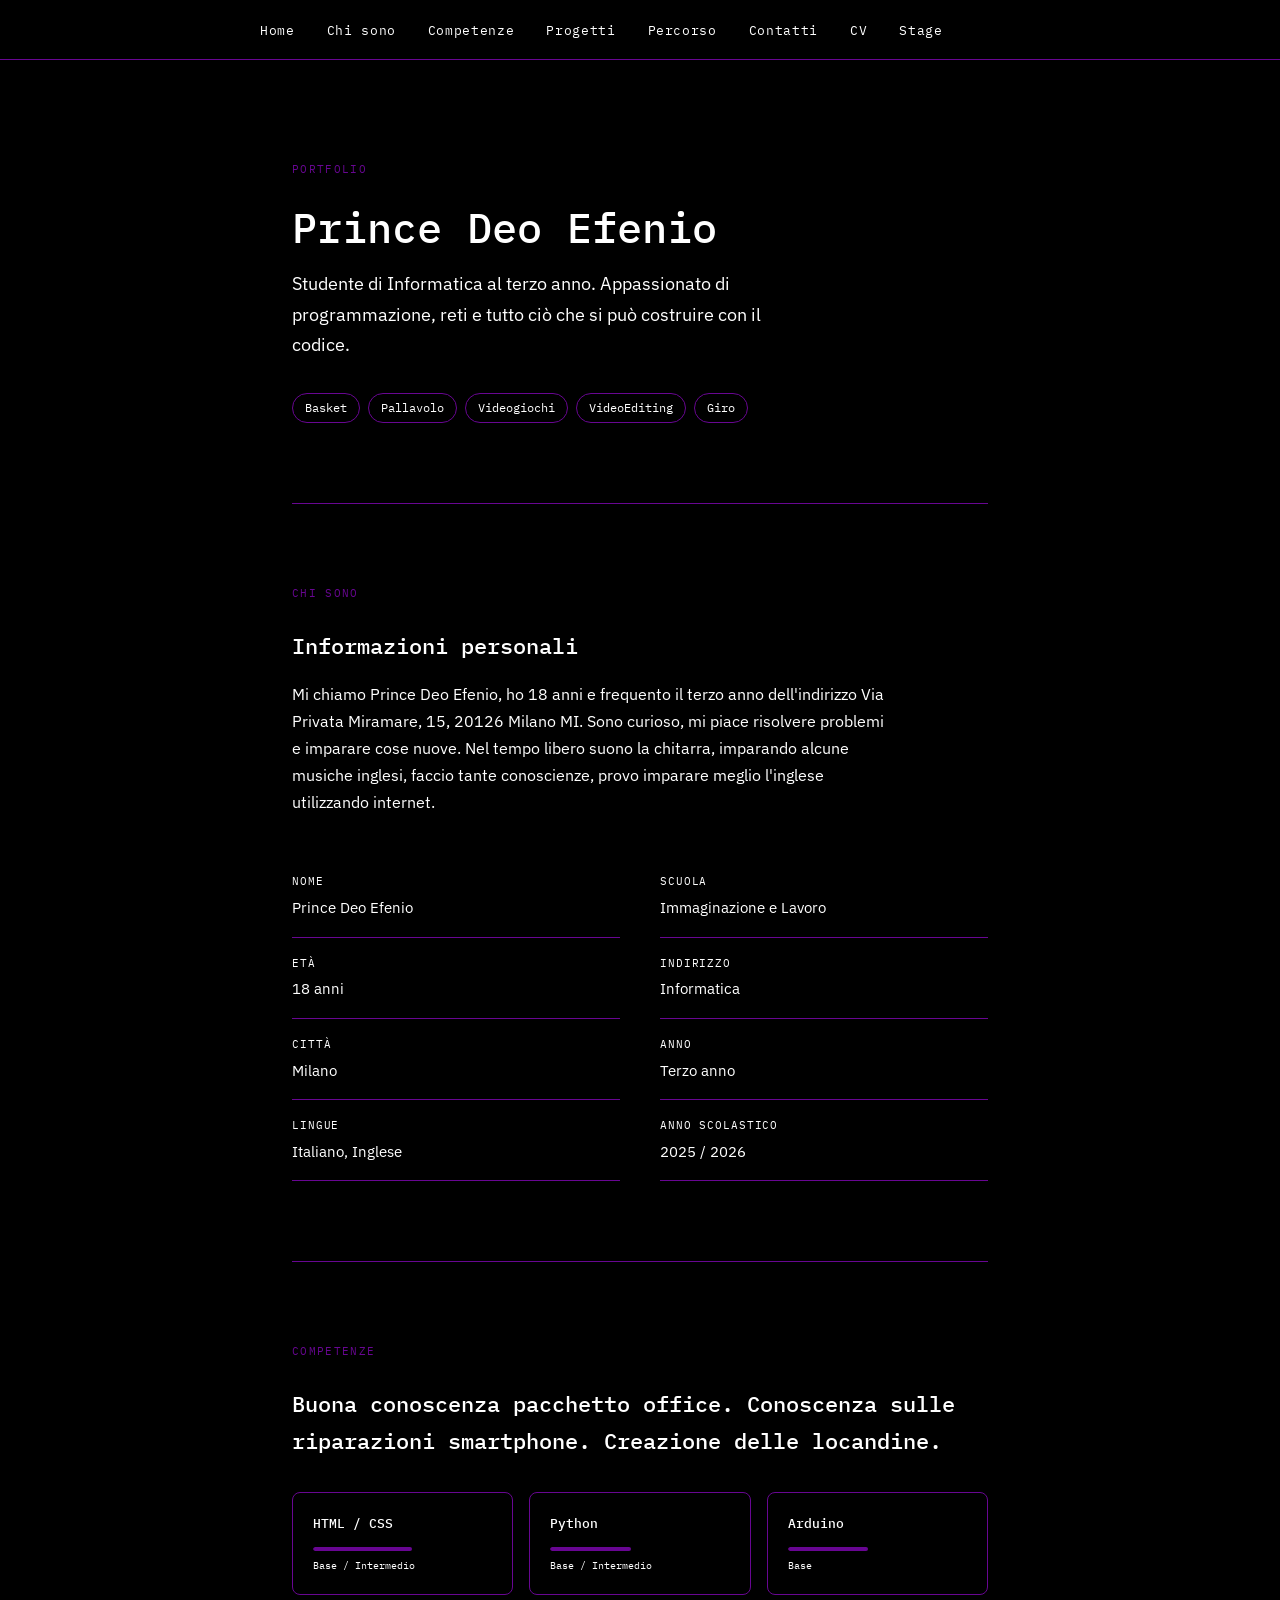
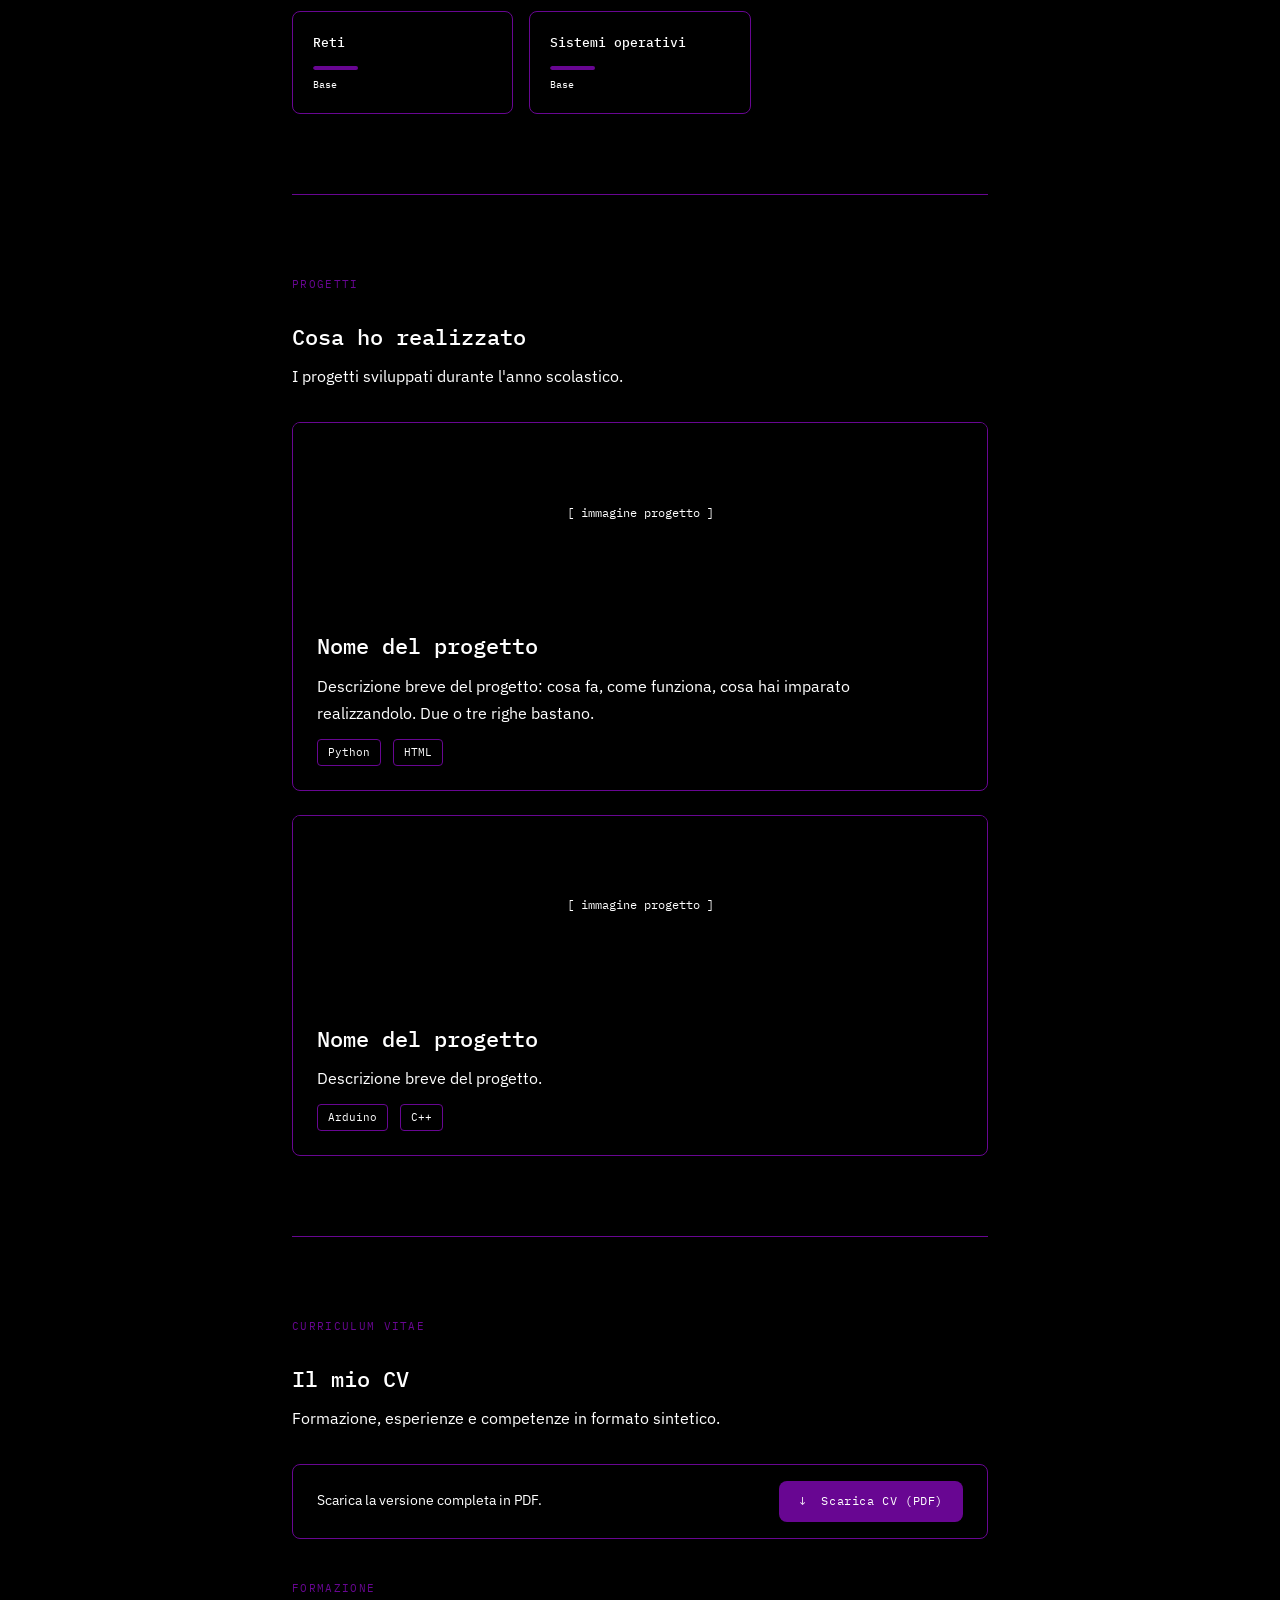
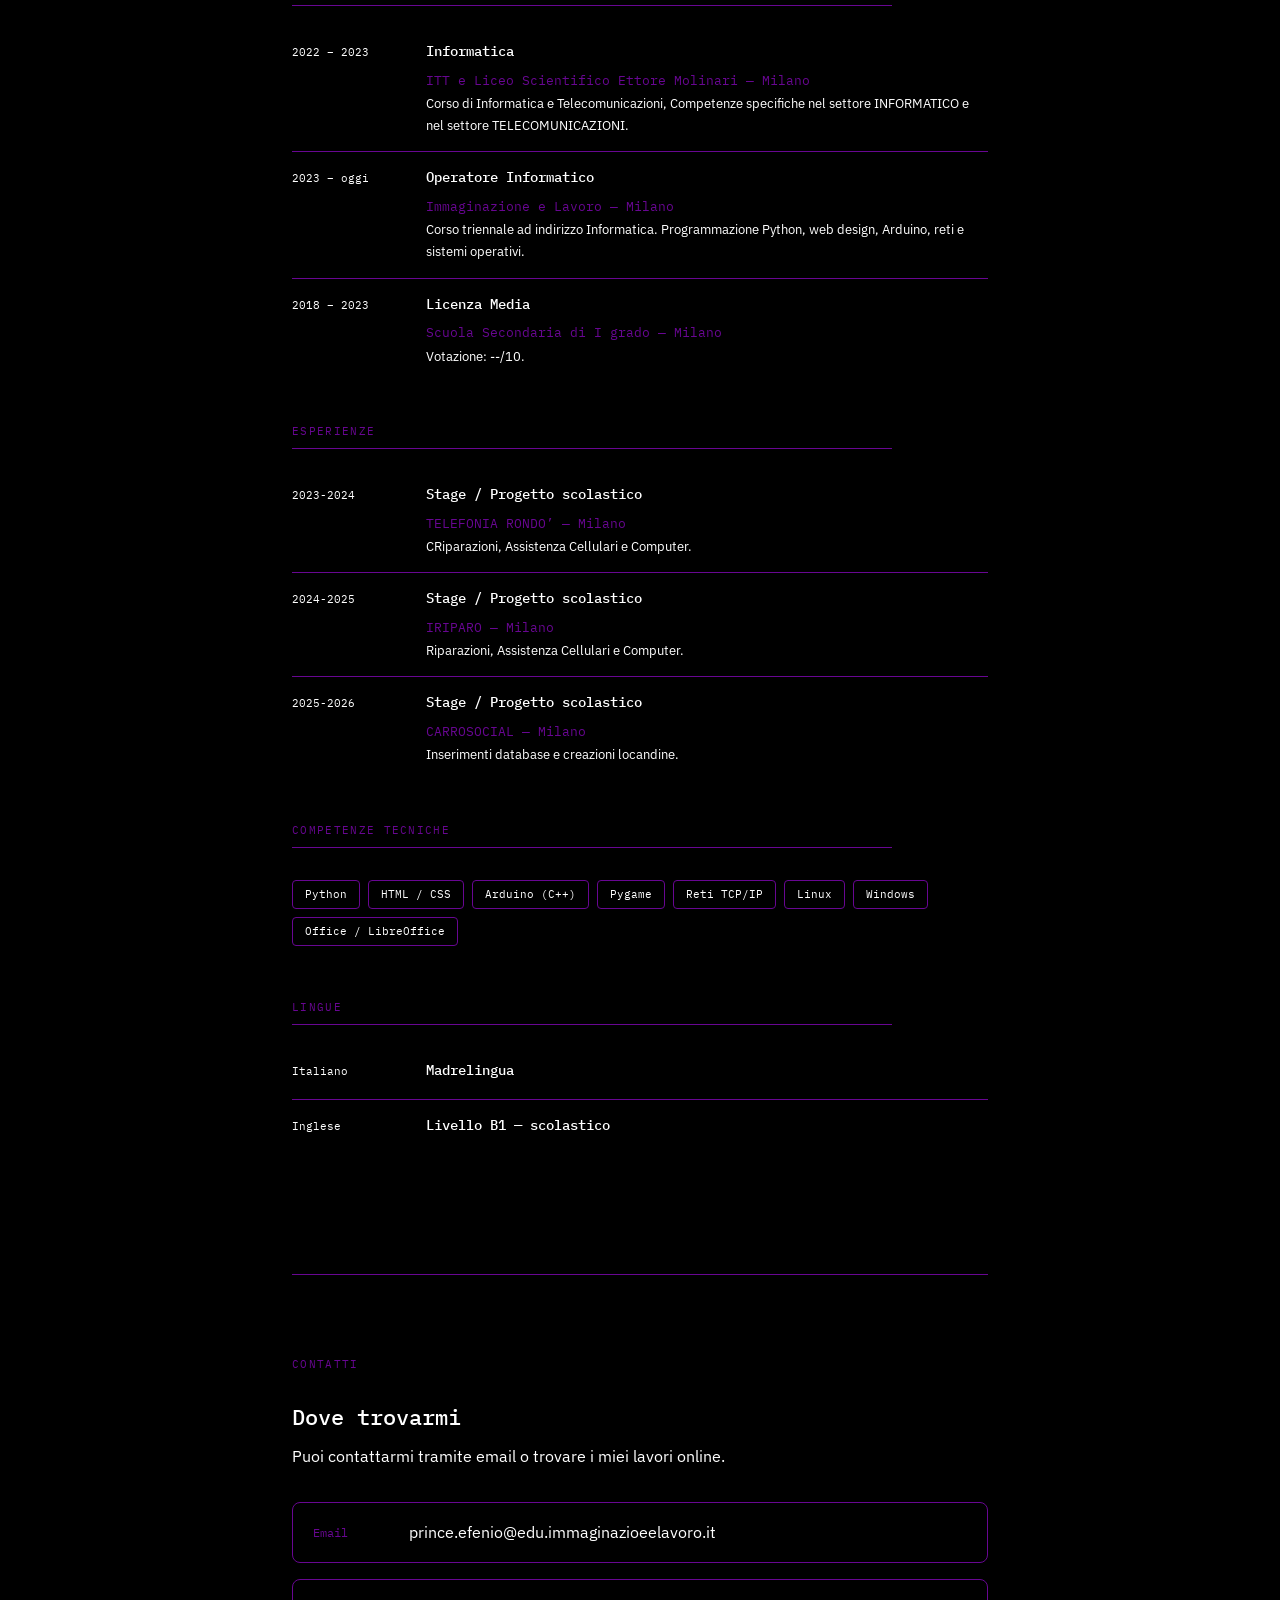
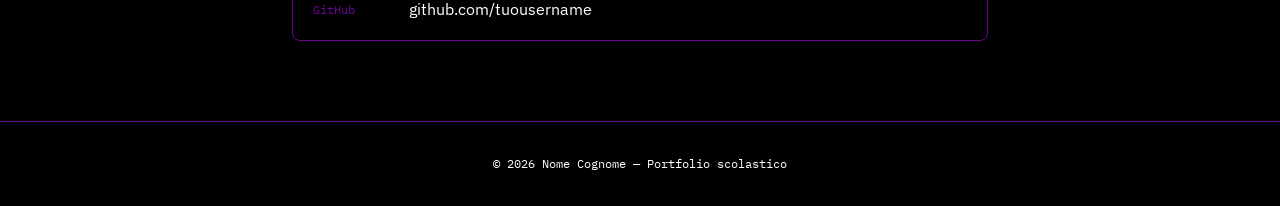
<file: index.html>
<!DOCTYPE html>
<html lang="it">
<head>
  <meta charset="UTF-8" />
  <meta name="viewport" content="width=device-width, initial-scale=1.0"/>

  <!-- ✏️ MODIFICA: cambia il titolo con il tuo nome -->
  <title>Nome Cognome — Portfolio</title>

  <link rel="preconnect" href="https://fonts.googleapis.com">
  <link href="https://fonts.googleapis.com/css2?family=IBM+Plex+Sans:wght@300;400;500&family=IBM+Plex+Mono:wght@400;500&display=swap" rel="stylesheet">
  <link rel="stylesheet" href="style.css">
</head>

<body>

  <!-- NAVIGAZIONE -->
  <nav>
    <ul>
      <!-- ✏️ puoi cambiare le voci del menu -->
      <li><a href="#hero">Home</a></li>
      <li><a href="#chi-sono">Chi sono</a></li>
      <li><a href="#competenze">Competenze</a></li>
      <li><a href="#progetti">Progetti</a></li>
      <li><a href="#percorso">Percorso</a></li>
      <li><a href="#contatti">Contatti</a></li>
      <li><a href="#cv">CV</a></li>
      <li><a href="./stage.html">Stage</a></li>
    </ul>
  </nav>

  <main>

    <!-- ==========================================
         HERO — presentazione iniziale
         ========================================== -->
    <section id="hero">
      <p class="etichetta">Portfolio</p>

      <!-- ✏️ MODIFICA: il tuo nome e cognome -->
      <h1>Prince Deo Efenio</h1>

      <!-- ✏️ MODIFICA: una frase breve su di te -->
      <p class="sottotitolo">
        Studente di Informatica al terzo anno. Appassionato di programmazione,
        reti e tutto ciò che si può costruire con il codice.
      </p>

      <!-- ✏️ MODIFICA: le parole chiave che ti descrivono -->
      <div class="tag-list">
        <span class="tag">Basket</span>
        <span class="tag">Pallavolo</span>
        <span class="tag">Videogiochi</span>
        <span class="tag">VideoEditing</span>
        <span class="tag">Giro</span>
      </div>
    </section>

    <!-- ==========================================
         CHI SONO
         ========================================== -->
    <section id="chi-sono">
      <p class="etichetta">Chi sono</p>
      <h2>Informazioni personali</h2>

      <!-- ✏️ MODIFICA: scrivi qualcosa su di te -->
      <p style="margin-top: 16px;">
        Mi chiamo Prince Deo Efenio, ho 18 anni e frequento il terzo anno
        dell'indirizzo Via Privata Miramare, 15, 20126 Milano MI. Sono curioso,
        mi piace risolvere problemi e imparare cose nuove.
        Nel tempo libero suono la chitarra, imparando alcune musiche inglesi,
        faccio tante conoscienze, provo imparare meglio l'inglese utilizzando internet.
      </p>

      <div class="griglia-2col" style="margin-top: 40px;">
        <div>
          <!-- ✏️ MODIFICA: le tue informazioni -->
          <div class="info-riga">
            <span>Nome</span>
            <span>Prince Deo Efenio</span>
          </div>
          <div class="info-riga">
            <span>Età</span>
            <span>18 anni</span>
          </div>
          <div class="info-riga">
            <span>Città</span>
            <span>Milano</span>
          </div>
          <div class="info-riga">
            <span>Lingue</span>
            <span>Italiano, Inglese</span>
          </div>
        </div>
        <div>
          <div class="info-riga">
            <span>Scuola</span>
            <span>Immaginazione e Lavoro</span>
          </div>
          <div class="info-riga">
            <span>Indirizzo</span>
            <span>Informatica</span>
          </div>
          <div class="info-riga">
            <span>Anno</span>
            <span>Terzo anno</span>
          </div>
          <div class="info-riga">
            <span>Anno scolastico</span>
            <span>2025 / 2026</span>
          </div>
        </div>
      </div>
    </section>

    <!-- ==========================================
         COMPETENZE
         ========================================== -->
    <section id="competenze">
      <p class="etichetta">Competenze</p>
      <h2>
        Buona conoscenza pacchetto office. Conoscenza sulle riparazioni smartphone. Creazione delle locandine.      </h2>
      <p style="margin-top: 8px;">
      
      </p>

      <!-- ✏️ MODIFICA: le tue competenze e il livello (da 0% a 100%) -->
      <div class="competenze-griglia">

        <div class="competenza-card">
          <h3>HTML / CSS</h3>
          <div class="barra-contenitore">
            <div class="barra" style="width: 55%"></div>
          </div>
          <p class="livello-label">Base / Intermedio</p>
        </div>

        <div class="competenza-card">
          <h3>Python</h3>
          <div class="barra-contenitore">
            <div class="barra" style="width: 45%"></div>
          </div>
          <p class="livello-label">Base / Intermedio</p>
        </div>

        <div class="competenza-card">
          <h3>Arduino</h3>
          <div class="barra-contenitore">
            <div class="barra" style="width: 45%"></div>
          </div>
          <p class="livello-label">Base</p>
        </div>

        <div class="competenza-card">
          <h3>Reti</h3>
          <div class="barra-contenitore">
            <div class="barra" style="width: 25%"></div>
          </div>
          <p class="livello-label">Base</p>
        </div>

        <div class="competenza-card">
          <h3>Sistemi operativi</h3>
          <div class="barra-contenitore">
            <div class="barra" style="width: 25%"></div>
          </div>
          <p class="livello-label">Base</p>
        </div>

        <!-- ✏️ aggiungi altre competenze copiando il blocco sopra -->

      </div>
    </section>

    <!-- ==========================================
         PROGETTI
         ========================================== -->
    <section id="progetti">
      <p class="etichetta">Progetti</p>
      <h2>Cosa ho realizzato</h2>
      <p style="margin-top: 8px;">
        I progetti sviluppati durante l'anno scolastico.
      </p>

      <div class="progetti-lista">

        <!-- PROGETTO 1 — ✏️ MODIFICA con il tuo progetto -->
        <div class="progetto-card">
          <div class="progetto-immagine">
            <!-- ✏️ sostituisci questo placeholder con un'immagine del progetto:
                 <img src="screenshot-progetto.jpg" alt="Nome progetto" style="width:100%;height:100%;object-fit:cover;">
            -->
            [ immagine progetto ]
          </div>
          <div class="progetto-corpo">
            <h2>Nome del progetto</h2>
            <p style="margin-top: 8px;">
              Descrizione breve del progetto: cosa fa, come funziona, cosa hai imparato
              realizzandolo. Due o tre righe bastano.
            </p>
            <div class="progetto-meta">
              <!-- ✏️ aggiungi i linguaggi / strumenti usati -->
              <span class="badge">Python</span>
              <span class="badge">HTML</span>
            </div>
            <!-- ✏️ se hai un link al progetto, inseriscilo qui -->
            <!-- <a href="#" class="progetto-link">→ Vedi il progetto</a> -->
          </div>
        </div>

        <!-- PROGETTO 2 — ✏️ MODIFICA con il tuo progetto -->
        <div class="progetto-card">
          <div class="progetto-immagine">[ immagine progetto ]</div>
          <div class="progetto-corpo">
            <h2>Nome del progetto</h2>
            <p style="margin-top: 8px;">
              Descrizione breve del progetto.
            </p>
            <div class="progetto-meta">
              <span class="badge">Arduino</span>
              <span class="badge">C++</span>
            </div>
          </div>
        </div>

        <!-- ✏️ copia un blocco qui sopra per aggiungere altri progetti -->

      </div>
    </section>

    <!-- ==========================================
         CV
         ========================================== -->
    <section id="cv">
      <p class="etichetta">Curriculum Vitae</p>
      <h2>Il mio CV</h2>
      <p style="margin-top: 8px;">
        Formazione, esperienze e competenze in formato sintetico.
      </p>

      <!-- BOTTONE DOWNLOAD PDF -->
      <div class="cv-download-bar">
        <p>Scarica la versione completa in PDF.</p>
        <!-- ✏️ MODIFICA: sostituisci "cv.pdf" con il nome del tuo file PDF -->
        <a href=".doc/Prince_Deo_Efenio_CV.pdf" download="Prince_Deo_Efenio_CV.pdf" class="btn-scarica">
          ↓ &nbsp;Scarica CV (PDF)
        </a>
      </div>

      <!-- FORMAZIONE -->
      <div class="cv-blocco">
        <p class="cv-blocco-titolo">Formazione</p>

        <!-- ✏️ MODIFICA: il tuo percorso scolastico -->
        <div class="cv-riga">
          <span class="cv-periodo">2022 – 2023</span>
          <div class="cv-contenuto">
            <h3>Informatica</h3>
            <span class="cv-luogo">ITT e Liceo Scientifico Ettore Molinari — Milano</span>
            <p>Corso di Informatica e Telecomunicazioni,
                Competenze specifiche nel settore INFORMATICO e nel settore TELECOMUNICAZIONI.</p>
          </div>
        </div>

        <div class="cv-riga">
          <span class="cv-periodo">2023 – oggi</span>
          <div class="cv-contenuto">
            <h3>Operatore Informatico</h3>
            <span class="cv-luogo">Immaginazione e Lavoro — Milano</span>
            <p>Corso triennale ad indirizzo Informatica. Programmazione Python,
               web design, Arduino, reti e sistemi operativi.</p>
          </div>
        </div>

        <div class="cv-riga">
          <span class="cv-periodo">2018 – 2023</span>
          <div class="cv-contenuto">
            <h3>Licenza Media</h3>
            <!-- ✏️ MODIFICA: la tua scuola media -->
            <span class="cv-luogo">Scuola Secondaria di I grado — Milano</span>
            <p>Votazione: --/10.</p>
          </div>
        </div>

        <!-- ✏️ aggiungi altri blocchi copiando una cv-riga -->
      </div>

      <!-- ESPERIENZE -->
      <div class="cv-blocco">
        <p class="cv-blocco-titolo">Esperienze</p>

        <!-- ✏️ MODIFICA: aggiungi stage, lavori, volontariato, ecc. -->
        <div class="cv-riga">
          <span class="cv-periodo">2023-2024</span>
          <div class="cv-contenuto">
            <h3>Stage / Progetto scolastico</h3>
            <!-- ✏️ MODIFICA: azienda o contesto -->
            <span class="cv-luogo">TELEFONIA RONDO’ — Milano</span>
            <p>CRiparazioni, Assistenza Cellulari e Computer.</p>
          </div>
        </div>
        

                <div class="cv-riga">
          <span class="cv-periodo">2024-2025</span>
          <div class="cv-contenuto">
            <h3>Stage / Progetto scolastico</h3>
            <!-- ✏️ MODIFICA: azienda o contesto -->
            <span class="cv-luogo">IRIPARO — Milano</span>
            <p>Riparazioni, Assistenza Cellulari e Computer.</p>
          </div>
        </div>



                <div class="cv-riga">
          <span class="cv-periodo">2025-2026</span>
          <div class="cv-contenuto">
            <h3>Stage / Progetto scolastico</h3>
            <!-- ✏️ MODIFICA: azienda o contesto -->
            <span class="cv-luogo">CARROSOCIAL — Milano</span>
            <p>Inserimenti database e creazioni locandine.</p>
          </div>
        </div>

        <!-- ✏️ se non hai esperienze lavorative ancora, puoi rimuovere
             questa sezione o usarla per progetti extrascolastici -->
      </div>

      <!-- COMPETENZE TECNICHE -->
      <div class="cv-blocco">
        <p class="cv-blocco-titolo">Competenze tecniche</p>
        <!-- ✏️ MODIFICA: le tue competenze -->
        <div class="cv-skill-lista">
          <span class="cv-skill">Python</span>
          <span class="cv-skill">HTML / CSS</span>
          <span class="cv-skill">Arduino (C++)</span>
          <span class="cv-skill">Pygame</span>
          <span class="cv-skill">Reti TCP/IP</span>
          <span class="cv-skill">Linux</span>
          <span class="cv-skill">Windows</span>
          <span class="cv-skill">Office / LibreOffice</span>
        </div>
      </div>

      <!-- LINGUE -->
      <div class="cv-blocco">
        <p class="cv-blocco-titolo">Lingue</p>

        <div class="cv-riga">
          <span class="cv-periodo">Italiano</span>
          <div class="cv-contenuto">
            <h3>Madrelingua</h3>
          </div>
        </div>

        <div class="cv-riga">
          <span class="cv-periodo">Inglese</span>
          <div class="cv-contenuto">
            <!-- ✏️ MODIFICA: il tuo livello -->
            <h3>Livello B1 — scolastico</h3>
          </div>
        </div>
      </div>

    </section>

    <!-- ==========================================
         CONTATTI
         ========================================== -->
    <section id="contatti">
      <p class="etichetta">Contatti</p>
      <h2>Dove trovarmi</h2>
      <p style="margin-top: 8px;">
        Puoi contattarmi tramite email o trovare i miei lavori online.
      </p>

      <div class="contatti-lista">

        <!-- ✏️ MODIFICA: la tua email -->
        <a href="/cdn-cgi/l/email-protection#3b4f4e5a7b5e565a525715524f" class="contatto-riga">
          <span class="contatto-icona">Email</span>
          <span><span class="__cf_email__" data-cfemail="5d29283c1d38303c3431733429">prince.efenio@edu.immaginazioeelavoro.it</span></span>
        </a>

        <!-- ✏️ MODIFICA: il tuo profilo GitHub (se ce l'hai) -->
        <a href="https://github.com/tuousername" class="contatto-riga" target="_blank">
          <span class="contatto-icona">GitHub</span>
          <span>github.com/tuousername</span>
        </a>

        <!-- ✏️ aggiungi altri link (LinkedIn, ecc.) copiando il blocco sopra
             oppure cancella quelli che non usi -->

      </div>
    </section>

    

  </main>

    <footer>
    <!-- ✏️ MODIFICA: il tuo nome -->
    © 2026 Nome Cognome — Portfolio scolastico
  </footer>

</body>
</html>
</file>
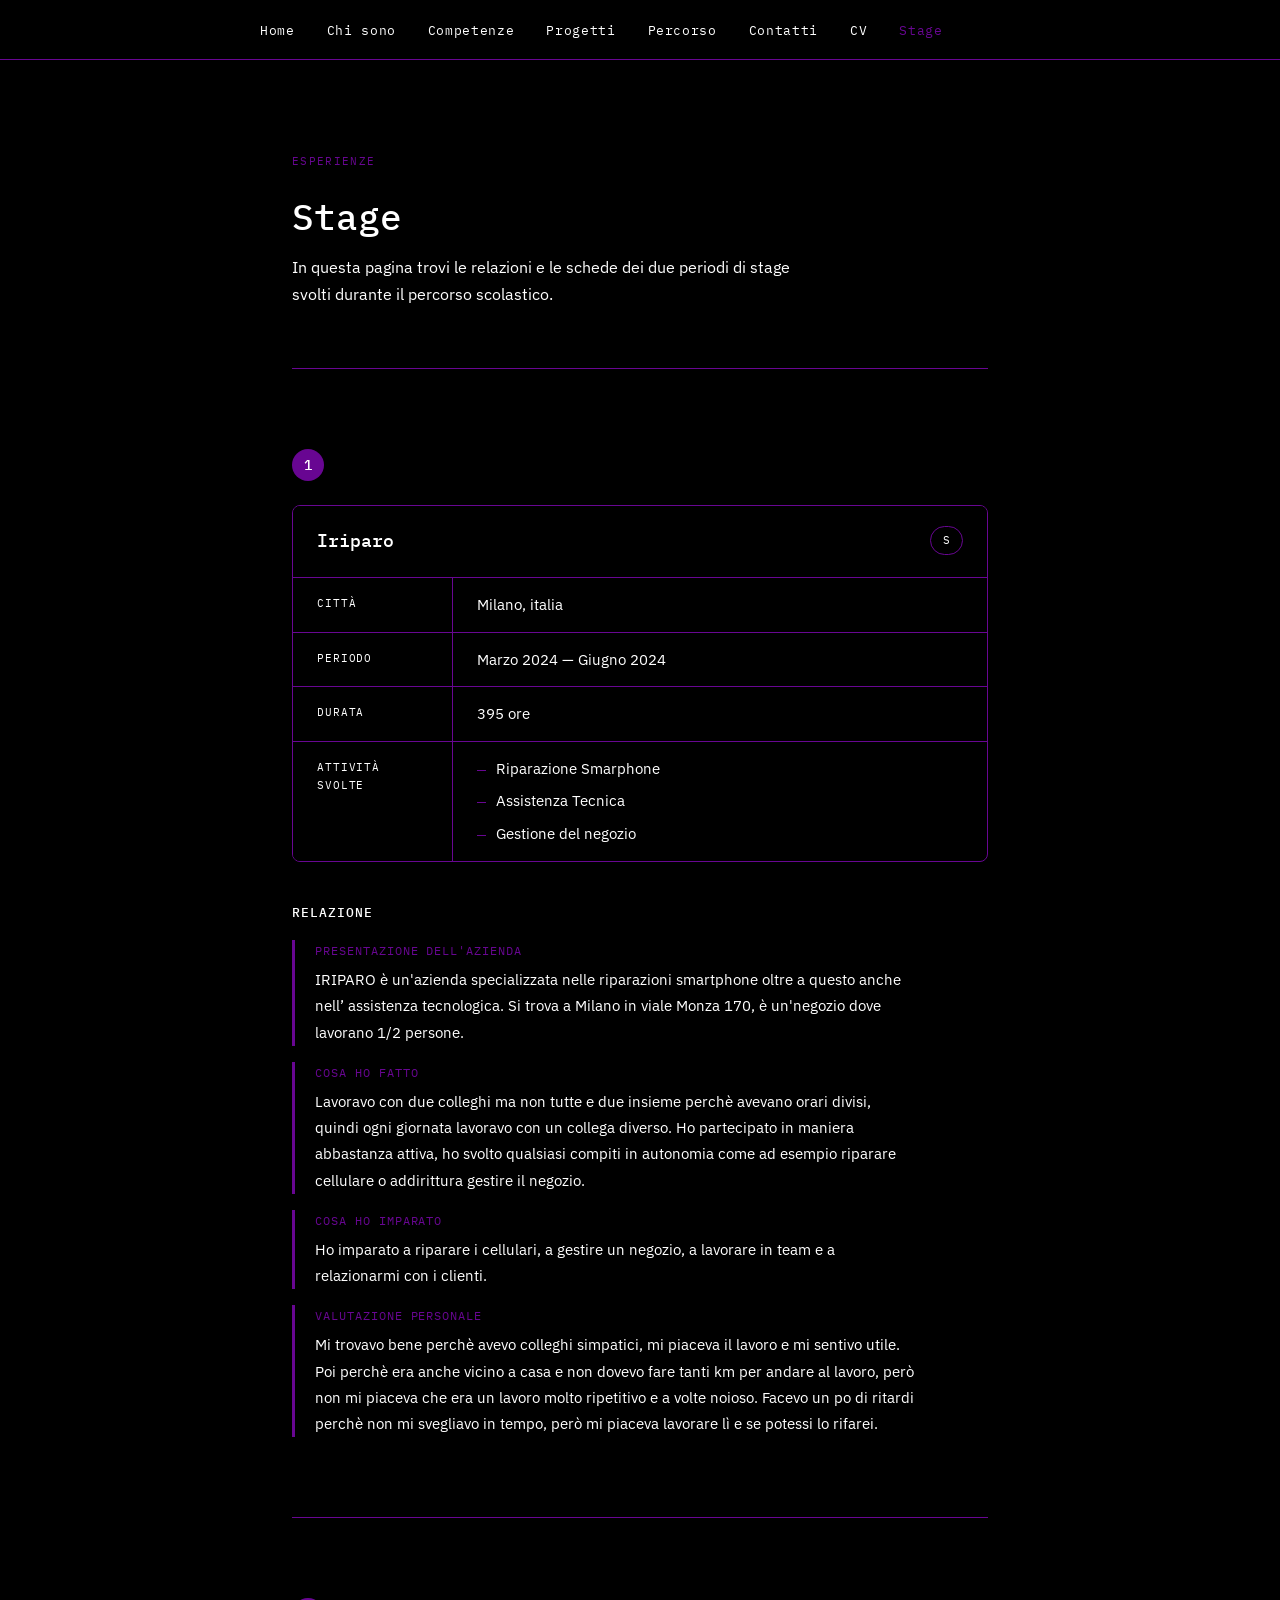
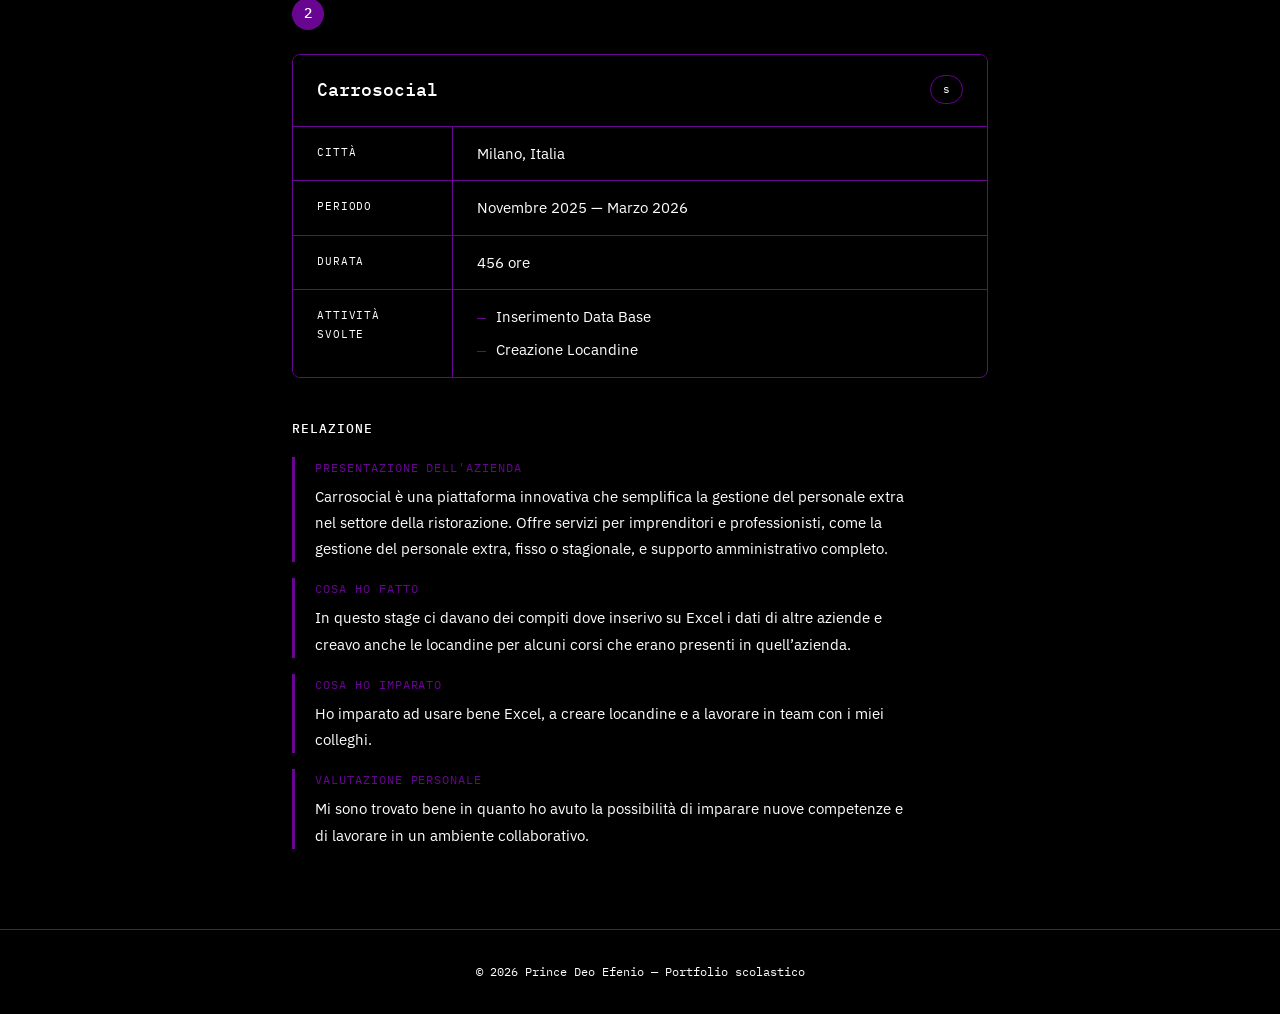
<file: stage.html>
<!DOCTYPE html>
<html lang="it">
<head>
  <meta charset="UTF-8" />
  <meta name="viewport" content="width=device-width, initial-scale=1.0"/>

  <!-- ✏️ MODIFICA: cambia il titolo con il tuo nome -->
  <title>Nome Cognome — Stage</title>

  <link rel="preconnect" href="https://fonts.googleapis.com">
  <link href="https://fonts.googleapis.com/css2?family=IBM+Plex+Sans:wght@300;400;500&family=IBM+Plex+Mono:wght@400;500&display=swap" rel="stylesheet">
  <link rel="stylesheet" href="style.css">
</head>

<body class="pagina-stage">

  <!-- NAVIGAZIONE -->
  <nav>
    <ul>
      <!-- ✏️ MODIFICA: stessi link del tuo portfolio -->
      <li><a href="./index.html">Home</a></li>
      <li><a href="index.html#chi-sono">Chi sono</a></li>
      <li><a href="./index.html#competenze">Competenze</a></li>
      <li><a href="./index.html#progetti">Progetti</a></li>
      <li><a href="./index.html#percorso">Percorso</a></li>
      <li><a href="./index.html#contatti">Contatti</a></li>
      <li><a href="./index.html#cv">CV</a></li>
      <li><a href="./stage.html" class="attivo">Stage</a></li>
    </ul>
  </nav>

  <main>

    <!-- INTESTAZIONE -->
    <section id="intro">
      <p class="etichetta">Esperienze</p>
      <h1>Stage</h1>
      <p>
        In questa pagina trovi le relazioni e le schede dei due periodi
        di stage svolti durante il percorso scolastico.
      </p>
    </section>


    <!-- ==========================================
         STAGE 1
         ========================================== -->
    <section id="stage-1">

      <div class="numero-stage">1</div>

      <!-- SCHEDA AZIENDA -->
      <div class="scheda-azienda">

        <div class="scheda-header">
          <!-- ✏️ MODIFICA: nome azienda e settore -->
          <h2>Iriparo</h2>
          <span class="settore-badge">S</span>
        </div>

        <div class="scheda-corpo">

          <div class="scheda-riga">
            <span class="scheda-label">Città</span>
            <!-- ✏️ MODIFICA -->
            <span class="scheda-valore">Milano, italia</span>
          </div>

          <div class="scheda-riga">
            <span class="scheda-label">Periodo</span>
            <!-- ✏️ MODIFICA: quando hai fatto lo stage -->
            <span class="scheda-valore">Marzo 2024 — Giugno 2024</span>
          </div>

          <div class="scheda-riga">
            <span class="scheda-label">Durata</span>
            <!-- ✏️ MODIFICA -->
            <span class="scheda-valore">395 ore</span>
          </div>

          <div class="scheda-riga">
            <span class="scheda-label">Attività svolte</span>
            <!-- ✏️ MODIFICA: aggiungi / rimuovi voci -->
            <ul class="attivita-lista">
              <li>Riparazione Smarphone</li>
              <li>Assistenza Tecnica</li>
              <li>Gestione del negozio</li>
            </ul>
          </div>

        </div>
      </div>

      <!-- RELAZIONE -->
      <div class="relazione-contenitore">
        <h3>Relazione</h3>

        <div class="relazione-testo">

          <!-- ✏️ Ogni blocco è un paragrafo degvnfjhmlla relazione.
               Puoi cambiare i titoli e scrivere il tuo testo dentro i tag <p>.
               Puoi aggiungere altri paragrcxbfghjbnvcgafi copiando il blocco sotto. -->

          <div class="relazione-paragrafo">
            <p class="para-titolo">Presentazione dell'azienda</p>
            <p>
              IRIPARO è un'azienda specializzata nelle riparazioni smartphone 
              oltre a questo anche nell’ assistenza tecnologica. 
              Si trova a Milano in viale Monza 170, è un'negozio dove lavorano 1/2 persone.
            </p>
          </div>

          <div class="relazione-paragrafo">
            <p class="para-titolo">Cosa ho fatto</p>
            <p>
              Lavoravo con due colleghi ma non tutte e due insieme perchè avevano orari divisi, 
              quindi ogni giornata lavoravo con un collega diverso.
              Ho partecipato in maniera abbastanza attiva, ho svolto qualsiasi compiti in autonomia come ad 
              esempio riparare cellulare o addirittura gestire il negozio.
            </p>
          </div>

          <div class="relazione-paragrafo">
            <p class="para-titolo">Cosa ho imparato</p>
            <p>
              Ho imparato a riparare i cellulari, a gestire un negozio, 
              a lavorare in team e a relazionarmi con i clienti.
            </p>
          </div>

          <div class="relazione-paragrafo">
            <p class="para-titolo">Valutazione personale</p>
            <p>
              Mi trovavo bene perchè avevo colleghi simpatici, mi piaceva il lavoro e mi sentivo utile.
              Poi perchè era anche vicino a casa e non dovevo fare tanti km per andare al lavoro, 
              però non mi piaceva che era un lavoro molto ripetitivo e a volte noioso.
              Facevo un po di ritardi perchè non mi svegliavo in tempo, però mi piaceva lavorare lì e se potessi lo rifarei.
            </p>
          </div>

        </div>
      </div>

    </section>


    <!-- ==========================================
         STAGE 2
         ========================================== -->
    <section id="stage-2">

      <div class="numero-stage">2</div>

      <!-- SCHEDA AZIENDA -->
      <div class="scheda-azienda">

        <div class="scheda-header">
          <!-- ✏️ MODIFICA: nome azienda e settore -->
          <h2>Carrosocial</h2>
          <span class="settore-badge">s</span>
        </div>

        <div class="scheda-corpo">

          <div class="scheda-riga">
            <span class="scheda-label">Città</span>
            <span class="scheda-valore">Milano, Italia</span>
          </div>

          <div class="scheda-riga">
            <span class="scheda-label">Periodo</span>
            <span class="scheda-valore">Novembre 2025 — Marzo 2026</span>
          </div>

          <div class="scheda-riga">
            <span class="scheda-label">Durata</span>
            <span class="scheda-valore"> 456 ore</span>
          </div>

          <div class="scheda-riga">
            <span class="scheda-label">Attività svolte</span>
            <ul class="attivita-lista">
              <li>Inserimento Data Base</li>
              <li>Creazione Locandine</li>
            </ul>
          </div>

        </div>
      </div>

      <!-- RELAZIONE -->
      <div class="relazione-contenitore">
        <h3>Relazione</h3>

        <div class="relazione-testo">

          <div class="relazione-paragrafo">
            <p class="para-titolo">Presentazione dell'azienda</p>
            <p>
              Carrosocial è una piattaforma innovativa che semplifica la gestione del personale extra
               nel settore della ristorazione. Offre servizi per imprenditori e professionisti, 
               come la gestione del personale extra, fisso o stagionale, e supporto amministrativo completo.
            </p>
          </div>

          <div class="relazione-paragrafo">
            <p class="para-titolo">Cosa ho fatto</p>
            <p>
              In questo stage ci davano dei compiti dove inserivo su Excel
              i dati di altre aziende e creavo anche le locandine per alcuni
              corsi che erano presenti in quell’azienda.
            </p>
          </div>

          <div class="relazione-paragrafo">
            <p class="para-titolo">Cosa ho imparato</p>
            <p>
              Ho imparato ad usare bene Excel, a creare locandine e a lavorare in team con i miei colleghi.
            </p>
          </div>

          <div class="relazione-paragrafo">
            <p class="para-titolo">Valutazione personale</p>
            <p>
              Mi sono trovato bene in quanto ho avuto la possibilità di imparare nuove competenze
              e di lavorare in un ambiente collaborativo. 
            </p>
          </div>

        </div>
      </div>

    </section>

  </main>

  <footer>
    <!-- ✏️ MODIFICA: il tuo nome -->
    © 2026 Prince Deo Efenio — Portfolio scolastico
  </footer>

</body>
</html>
</file>
<file: style.css>
/* =============================================
   VARIABILI — modifica qui i colori del sito
   Cambiarle qui le cambia su TUTTE le pagine
   ============================================= */
:root {
  --colore-sfondo:     #000000;
  --colore-testo:      #ffffff;
  --colore-testo-muto: #ffffff;
  --colore-accento:    #680692;   /* ✏️ cambia questo colore con il tuo preferito */
  --colore-bordo:      #680692;
  --colore-card:       #000000;

  --font-titoli: 'IBM Plex Mono', monospace;
  --font-testo:  'IBM Plex Sans', sans-serif;

  --larghezza-max: 760px;
  --raggio:        8px;
}

/* =============================================
   RESET E BASE
   ============================================= */
*, *::before, *::after {
  box-sizing: border-box;
  margin: 0;
  padding: 0;
}

html {
  scroll-behavior: smooth;
}

body {
  background-color: var(--colore-sfondo);
  color: var(--colore-testo);
  font-family: var(--font-testo);
  font-size: 16px;
  line-height: 1.7;
}

/* =============================================
   NAVIGAZIONE
   ============================================= */
nav {
  position: sticky;
  top: 0;
  background-color: var(--colore-sfondo);
  border-bottom: 1px solid var(--colore-bordo);
  z-index: 100;
  padding: 0 32px;
}

nav ul {
  list-style: none;
  display: flex;
  gap: 32px;
  max-width: var(--larghezza-max);
  margin: 0 auto;
  padding: 16px 0;
}

nav a {
  text-decoration: none;
  color: var(--colore-testo-muto);
  font-size: 13px;
  font-family: var(--font-titoli);
  letter-spacing: 0.05em;
  transition: color 0.2s;
}

nav a:hover,
nav a.attivo {
  color: var(--colore-accento);
}

/* =============================================
   LAYOUT PRINCIPALE
   ============================================= */
main {
  max-width: var(--larghezza-max);
  margin: 0 auto;
  padding: 0 32px;
}

section {
  padding: 80px 0;
  border-bottom: 1px solid var(--colore-bordo);
}

section:last-child {
  border-bottom: none;
}

/* =============================================
   TIPOGRAFIA
   ============================================= */
.etichetta {
  font-family: var(--font-titoli);
  font-size: 11px;
  letter-spacing: 0.12em;
  text-transform: uppercase;
  color: var(--colore-accento);
  margin-bottom: 24px;
}

h1 {
  font-family: var(--font-titoli);
  font-size: clamp(28px, 5vw, 42px);
  font-weight: 500;
  line-height: 1.2;
  margin-bottom: 16px;
}

/* h1 nella pagina stage è leggermente più piccolo */
.pagina-stage h1 {
  font-size: clamp(24px, 4vw, 36px);
}

h2 {
  font-family: var(--font-titoli);
  font-size: 22px;
  font-weight: 500;
  margin-bottom: 8px;
}

h3 {
  font-family: var(--font-titoli);
  font-size: 15px;
  font-weight: 500;
  margin-bottom: 6px;
}

p {
  color: var(--colore-testo-muto);
  max-width: 600px;
}

a {
  color: var(--colore-accento);
}

/* =============================================
   SEZIONE HERO (intestazione — solo index)
   ============================================= */
#hero {
  padding: 100px 0 80px;
}

#hero .sottotitolo {
  font-size: 18px;
  color: var(--colore-testo-muto);
  margin-bottom: 32px;
  max-width: 520px;
}

.tag-list {
  display: flex;
  flex-wrap: wrap;
  gap: 8px;
  margin-top: 24px;
}

.tag {
  font-family: var(--font-titoli);
  font-size: 12px;
  padding: 4px 12px;
  border: 1px solid var(--colore-bordo);
  border-radius: 100px;
  color: var(--colore-testo-muto);
}

/* =============================================
   SEZIONE CHI SONO — griglia 2 colonne
   ============================================= */
.griglia-2col {
  display: grid;
  grid-template-columns: 1fr 1fr;
  gap: 40px;
  margin-top: 32px;
}

.info-riga {
  display: flex;
  flex-direction: column;
  gap: 4px;
  padding: 16px 0;
  border-bottom: 1px solid var(--colore-bordo);
}

.info-riga span:first-child {
  font-family: var(--font-titoli);
  font-size: 11px;
  text-transform: uppercase;
  letter-spacing: 0.08em;
  color: var(--colore-testo-muto);
}

.info-riga span:last-child {
  font-size: 15px;
  color: var(--colore-testo);
}

/* =============================================
   SEZIONE COMPETENZE
   ============================================= */
.competenze-griglia {
  display: grid;
  grid-template-columns: repeat(auto-fill, minmax(200px, 1fr));
  gap: 16px;
  margin-top: 32px;
}

.competenza-card {
  background: var(--colore-card);
  border: 1px solid var(--colore-bordo);
  border-radius: var(--raggio);
  padding: 20px;
}

.competenza-card h3 {
  font-size: 13px;
  margin-bottom: 12px;
  color: var(--colore-testo);
}

.barra-contenitore {
  background: var(--colore-white);
  border-radius: 4px;
  height: 4px;
  overflow: hidden;
}

.barra {
  height: 100%;
  background: var(--colore-accento);
  border-radius: 4px;
}

.livello-label {
  font-family: var(--font-titoli);
  font-size: 10px;
  color: var(--colore-testo-muto);
  margin-top: 6px;
}

/* =============================================
   SEZIONE PROGETTI
   ============================================= */
.progetti-lista {
  display: flex;
  flex-direction: column;
  gap: 24px;
  margin-top: 32px;
}

.progetto-card {
  border: 1px solid var(--colore-bordo);
  border-radius: var(--raggio);
  overflow: hidden;
  transition: border-color 0.2s;
}

.progetto-card:hover {
  border-color: var(--colore-accento);
}

.progetto-immagine {
  width: 100%;
  height: 180px;
  background: var(--colore-card);
  display: flex;
  align-items: center;
  justify-content: center;
  font-family: var(--font-titoli);
  font-size: 12px;
  color: var(--colore-testo-muto);
  /* ✏️ puoi sostituire il colore di sfondo con un'immagine:
     background: url('immagine-progetto.jpg') center/cover; */
}

.progetto-corpo {
  padding: 24px;
}

.progetto-meta {
  display: flex;
  gap: 12px;
  margin-top: 12px;
  flex-wrap: wrap;
}

.badge {
  font-family: var(--font-titoli);
  font-size: 11px;
  padding: 3px 10px;
  border-radius: 4px;
  background: var(--colore-card);
  border: 1px solid var(--colore-bordo);
  color: var(--colore-testo-muto);
}

.progetto-link {
  display: inline-block;
  margin-top: 16px;
  font-family: var(--font-titoli);
  font-size: 12px;
  color: var(--colore-accento);
  text-decoration: none;
}

.progetto-link:hover {
  text-decoration: underline;
}

/* =============================================
   SEZIONE PERCORSO — timeline
   ============================================= */
.timeline {
  margin-top: 32px;
  display: flex;
  flex-direction: column;
  gap: 0;
}

.timeline-item {
  display: grid;
  grid-template-columns: 100px 1fr;
  gap: 24px;
  padding-bottom: 32px;
  position: relative;
}

.timeline-item::before {
  content: '';
  position: absolute;
  left: 91px;
  top: 6px;
  bottom: 0;
  width: 1px;
  background: var(--colore-bordo);
}

.timeline-item:last-child::before {
  display: none;
}

.timeline-anno {
  font-family: var(--font-titoli);
  font-size: 12px;
  color: var(--colore-testo-muto);
  padding-top: 2px;
  text-align: right;
}

.timeline-contenuto {
  padding-left: 20px;
  position: relative;
}

.timeline-contenuto::before {
  content: '';
  position: absolute;
  left: -4px;
  top: 7px;
  width: 8px;
  height: 8px;
  border-radius: 50%;
  background: var(--colore-accento);
}

/* =============================================
   SEZIONE CONTATTI
   ============================================= */
.contatti-lista {
  margin-top: 32px;
  display: flex;
  flex-direction: column;
  gap: 16px;
}

.contatto-riga {
  display: flex;
  align-items: center;
  gap: 16px;
  padding: 16px 20px;
  border: 1px solid var(--colore-bordo);
  border-radius: var(--raggio);
  text-decoration: none;
  color: var(--colore-testo);
  transition: border-color 0.2s, background 0.2s;
}

.contatto-riga:hover {
  border-color: var(--colore-accento);
  background: var(--colore-card);
}

.contatto-icona {
  font-family: var(--font-titoli);
  font-size: 12px;
  color: var(--colore-accento);
  min-width: 80px;
}

/* =============================================
   SEZIONE CV
   ============================================= */
.cv-download-bar {
  display: flex;
  align-items: center;
  justify-content: space-between;
  background: var(--colore-card);
  border: 1px solid var(--colore-bordo);
  border-radius: var(--raggio);
  padding: 16px 24px;
  margin-top: 32px;
  margin-bottom: 40px;
  flex-wrap: wrap;
  gap: 12px;
}

.cv-download-bar p {
  font-size: 14px;
  max-width: none;
}

.btn-scarica {
  display: inline-flex;
  align-items: center;
  gap: 8px;
  background: var(--colore-accento);
  color: #fff;
  text-decoration: none;
  font-family: var(--font-titoli);
  font-size: 12px;
  letter-spacing: 0.05em;
  padding: 10px 20px;
  border-radius: var(--raggio);
  transition: opacity 0.2s;
  white-space: nowrap;
}

.btn-scarica:hover {
  opacity: 0.85;
  color: #fff;
}

.cv-blocco {
  margin-bottom: 40px;
}

.cv-blocco-titolo {
  font-family: var(--font-titoli);
  font-size: 11px;
  letter-spacing: 0.12em;
  text-transform: uppercase;
  color: var(--colore-accento);
  border-bottom: 1px solid var(--colore-bordo);
  padding-bottom: 8px;
  margin-bottom: 20px;
}

.cv-riga {
  display: grid;
  grid-template-columns: 110px 1fr;
  gap: 16px 24px;
  padding: 14px 0;
  border-bottom: 1px solid var(--colore-bordo);
  align-items: start;
}

.cv-riga:last-child {
  border-bottom: none;
}

.cv-periodo {
  font-family: var(--font-titoli);
  font-size: 11px;
  color: var(--colore-testo-muto);
  padding-top: 3px;
}

.cv-contenuto h3 {
  font-size: 14px;
  font-weight: 500;
  margin-bottom: 2px;
  color: var(--colore-testo);
}

.cv-contenuto .cv-luogo {
  font-size: 13px;
  color: var(--colore-accento);
  font-family: var(--font-titoli);
  margin-bottom: 4px;
}

.cv-contenuto p {
  font-size: 13px;
  color: var(--colore-testo-muto);
  max-width: none;
  margin: 0;
}

.cv-skill-lista {
  display: flex;
  flex-wrap: wrap;
  gap: 8px;
  padding: 12px 0;
}

.cv-skill {
  font-family: var(--font-titoli);
  font-size: 11px;
  padding: 4px 12px;
  border-radius: 4px;
  background: var(--colore-card);
  border: 1px solid var(--colore-bordo);
  color: var(--colore-testo);
}

/* =============================================
   PAGINA STAGE — componenti specifici
   ============================================= */

/* Intestazione pagina stage */
#intro {
  padding: 80px 0 60px;
}

#intro p {
  margin-top: 12px;
  max-width: 520px;
}

/* Numerazione stage (cerchio colorato) */
.numero-stage {
  display: inline-flex;
  align-items: center;
  justify-content: center;
  width: 32px;
  height: 32px;
  border-radius: 50%;
  background: var(--colore-accento);
  color: #fff;
  font-family: var(--font-titoli);
  font-size: 14px;
  font-weight: 500;
  margin-bottom: 24px;
}

/* Scheda azienda */
.scheda-azienda {
  border: 1px solid var(--colore-bordo);
  border-radius: var(--raggio);
  overflow: hidden;
  margin-bottom: 40px;
}

.scheda-header {
  background: var(--colore-card);
  border-bottom: 1px solid var(--colore-bordo);
  padding: 20px 24px;
  display: flex;
  align-items: flex-start;
  justify-content: space-between;
  gap: 16px;
  flex-wrap: wrap;
}

.scheda-header h2 {
  font-size: 18px;
  margin-bottom: 0;
}

.scheda-header .settore-badge {
  font-family: var(--font-titoli);
  font-size: 11px;
  padding: 4px 12px;
  border: 1px solid var(--colore-bordo);
  border-radius: 100px;
  color: var(--colore-testo-muto);
  background: var(--colore-sfondo);
  white-space: nowrap;
}

.scheda-corpo {
  padding: 0;
}

.scheda-riga {
  display: grid;
  grid-template-columns: 160px 1fr;
  border-bottom: 1px solid var(--colore-bordo);
}

.scheda-riga:last-child {
  border-bottom: none;
}

.scheda-label {
  font-family: var(--font-titoli);
  font-size: 11px;
  text-transform: uppercase;
  letter-spacing: 0.08em;
  color: var(--colore-testo-muto);
  padding: 16px 24px;
  background: var(--colore-card);
  border-right: 1px solid var(--colore-bordo);
  display: flex;
  align-items: flex-start;
}

.scheda-valore {
  padding: 14px 24px;
  font-size: 15px;
  color: var(--colore-testo);
}

/* Lista attività dentro la scheda */
.attivita-lista {
  list-style: none;
  display: flex;
  flex-direction: column;
  gap: 6px;
  padding: 14px 24px;
}

.attivita-lista li {
  font-size: 15px;
  color: var(--colore-testo);
  display: flex;
  gap: 10px;
  align-items: flex-start;
}

.attivita-lista li::before {
  content: '—';
  color: var(--colore-accento);
  font-family: var(--font-titoli);
  flex-shrink: 0;
  margin-top: 1px;
}

/* Relazione */
.relazione-contenitore {
  margin-top: 8px;
}

.relazione-contenitore h3 {
  font-size: 13px;
  font-weight: 500;
  text-transform: uppercase;
  letter-spacing: 0.08em;
  color: var(--colore-testo-muto);
  margin-bottom: 16px;
}

.relazione-testo {
  display: flex;
  flex-direction: column;
  gap: 16px;
}

.relazione-paragrafo {
  border-left: 3px solid var(--colore-bordo);
  padding-left: 20px;
}

.relazione-paragrafo .para-titolo {
  font-family: var(--font-titoli);
  font-size: 12px;
  text-transform: uppercase;
  letter-spacing: 0.08em;
  color: var(--colore-accento);
  margin-bottom: 6px;
}

.relazione-paragrafo p {
  font-size: 15px;
  line-height: 1.75;
  /* ✏️ il testo della relazione va qui */
}

/* =============================================
   FOOTER
   ============================================= */
footer {
  border-top: 1px solid var(--colore-bordo);
  padding: 32px;
  text-align: center;
  font-family: var(--font-titoli);
  font-size: 12px;
  color: var(--colore-testo-muto);
}

/* =============================================
   RESPONSIVE (schermi piccoli)
   ============================================= */
@media (max-width: 600px) {
  main  { padding: 0 20px; }
  nav   { padding: 0 20px; }

  /* index */
  .griglia-2col      { grid-template-columns: 1fr; }
  .timeline-item     { grid-template-columns: 70px 1fr; }
  .cv-riga           { grid-template-columns: 1fr; gap: 4px; }
  .cv-periodo        { padding-top: 0; }
  .cv-download-bar   { flex-direction: column; align-items: flex-start; }

  /* stage */
  .scheda-riga       { grid-template-columns: 1fr; }
  .scheda-label      { border-right: none; border-bottom: 1px solid var(--colore-bordo); }
  .scheda-header     { flex-direction: column; gap: 8px; }
}
</file>
